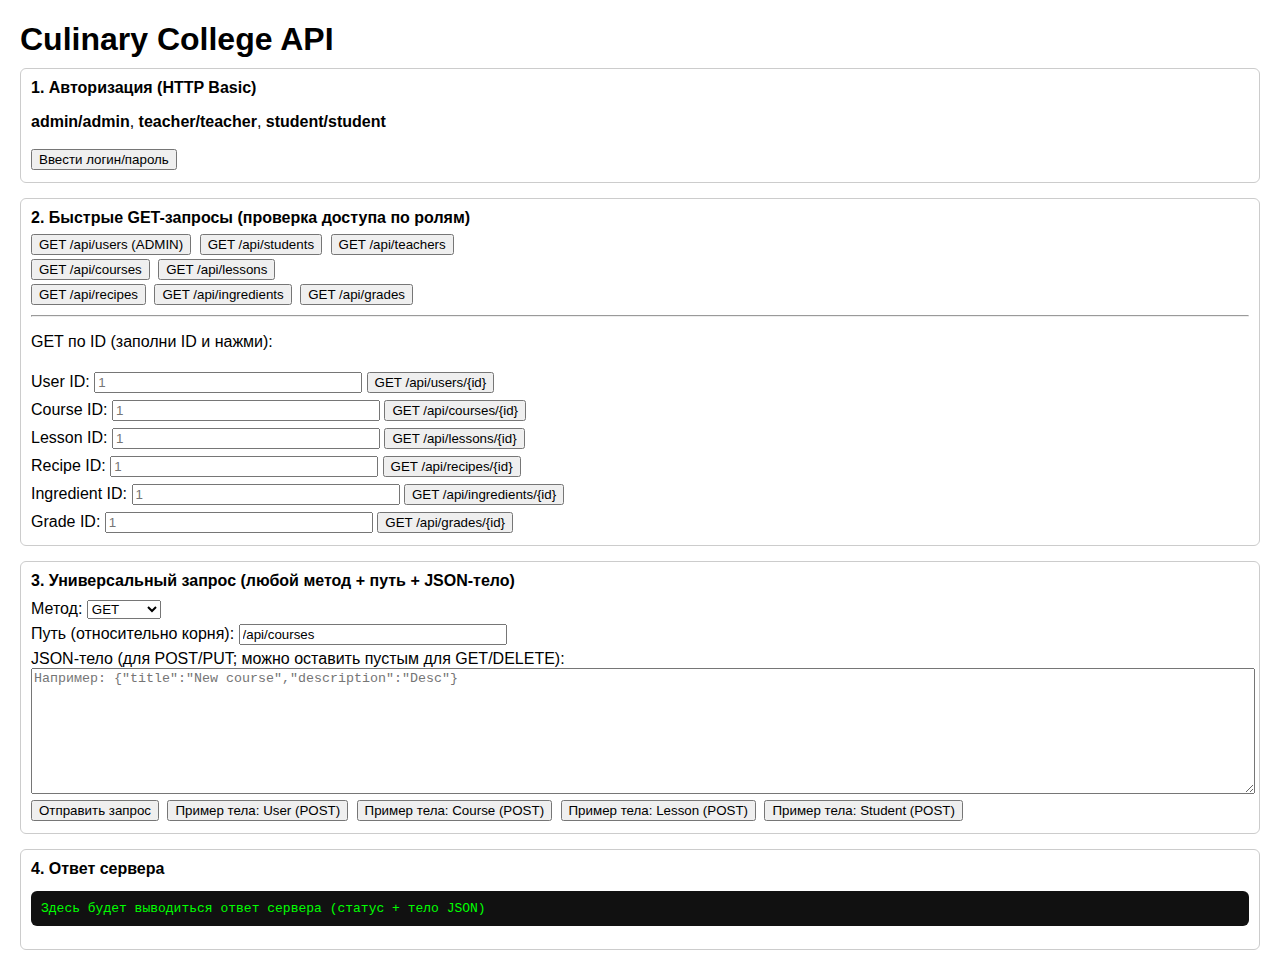
<file: target/classes/static/index.html>
<!DOCTYPE html>
<html lang="ru">
<head>
    <meta charset="UTF-8">
    <title>Culinary College API</title>
    <style>
        body { font-family: sans-serif; margin: 20px; }
        h1, h2, h3 { margin-bottom: 0.3em; }
        .section { border: 1px solid #ccc; padding: 10px; margin-bottom: 15px; border-radius: 6px; }
        .section-title { font-weight: bold; margin-bottom: 5px; }
        label { display: inline-block; margin-top: 5px; }
        input[type="text"] { width: 260px; }
        textarea { width: 100%; height: 120px; font-family: monospace; }
        button { margin: 2px 4px 2px 0; }
        #output { background: #111; color: #0f0; padding: 10px; white-space: pre-wrap; border-radius: 6px; }
    </style>
</head>
<body>
<h1>Culinary College API</h1>

<div class="section">
    <div class="section-title">1. Авторизация (HTTP Basic)</div>
    <p>
        <b>admin/admin</b>, <b>teacher/teacher</b>, <b>student/student</b>
    </p>
    <button onclick="askCredentials()">Ввести логин/пароль</button>
    <span id="authStatus" style="margin-left:10px;color:green;"></span>
</div>

<div class="section">
    <div class="section-title">2. Быстрые GET-запросы (проверка доступа по ролям)</div>
    <div>
        <button onclick="callApi('GET', '/api/users')">GET /api/users (ADMIN)</button>
        <button onclick="callApi('GET', '/api/students')">GET /api/students</button>
        <button onclick="callApi('GET', '/api/teachers')">GET /api/teachers</button>
    </div>
    <div>
        <button onclick="callApi('GET', '/api/courses')">GET /api/courses</button>
        <button onclick="callApi('GET', '/api/lessons')">GET /api/lessons</button>
    </div>
    <div>
        <button onclick="callApi('GET', '/api/recipes')">GET /api/recipes</button>
        <button onclick="callApi('GET', '/api/ingredients')">GET /api/ingredients</button>
        <button onclick="callApi('GET', '/api/grades')">GET /api/grades</button>
    </div>

    <hr>

    <p>GET по ID (заполни ID и нажми):</p>
    <div>
        <label>User ID: <input id="userId" type="text" placeholder="1"></label>
        <button onclick="callGetById('/api/users/', 'userId')">GET /api/users/{id}</button>
    </div>
    <div>
        <label>Course ID: <input id="courseId" type="text" placeholder="1"></label>
        <button onclick="callGetById('/api/courses/', 'courseId')">GET /api/courses/{id}</button>
    </div>
    <div>
        <label>Lesson ID: <input id="lessonId" type="text" placeholder="1"></label>
        <button onclick="callGetById('/api/lessons/', 'lessonId')">GET /api/lessons/{id}</button>
    </div>
    <div>
        <label>Recipe ID: <input id="recipeId" type="text" placeholder="1"></label>
        <button onclick="callGetById('/api/recipes/', 'recipeId')">GET /api/recipes/{id}</button>
    </div>
    <div>
        <label>Ingredient ID: <input id="ingredientId" type="text" placeholder="1"></label>
        <button onclick="callGetById('/api/ingredients/', 'ingredientId')">GET /api/ingredients/{id}</button>
    </div>
    <div>
        <label>Grade ID: <input id="gradeId" type="text" placeholder="1"></label>
        <button onclick="callGetById('/api/grades/', 'gradeId')">GET /api/grades/{id}</button>
    </div>
</div>

<div class="section">
    <div class="section-title">3. Универсальный запрос (любой метод + путь + JSON-тело)</div>

    <label>
        Метод:
        <select id="methodSelect">
            <option>GET</option>
            <option>POST</option>
            <option>PUT</option>
            <option>DELETE</option>
        </select>
    </label>

    <br>

    <label>
        Путь (относительно корня):
        <input id="pathInput" type="text" value="/api/courses">
    </label>

    <br>

    <label for="bodyInput">
        JSON-тело (для POST/PUT; можно оставить пустым для GET/DELETE):
    </label><br>
    <textarea id="bodyInput" placeholder='Например: {"title":"New course","description":"Desc"}'></textarea>

    <br>
    <button onclick="sendCustom()">Отправить запрос</button>
    <button onclick="fillExample('user')">Пример тела: User (POST)</button>
    <button onclick="fillExample('course')">Пример тела: Course (POST)</button>
    <button onclick="fillExample('lesson')">Пример тела: Lesson (POST)</button>
    <button onclick="fillExample('student')">Пример тела: Student (POST)</button>
</div>

<div class="section">
    <div class="section-title">4. Ответ сервера</div>
    <pre id="output">Здесь будет выводиться ответ сервера (статус + тело JSON)</pre>
</div>

<script>
    let authHeader = null;

    function askCredentials() {
        const username = prompt("Username:", "admin");
        const password = prompt("Password:", "admin");
        if (username && password) {
            authHeader = "Basic " + btoa(username + ":" + password);
            document.getElementById("authStatus").textContent =
                "Текущий пользователь: " + username;
        } else {
            alert("Логин и пароль не заданы");
        }
    }

    function ensureAuth() {
        if (!authHeader) {
            alert("Сначала нажми 'Ввести логин/пароль'");
            return false;
        }
        return true;
    }

    function callApi(method, path, bodyObj) {
        if (!ensureAuth()) return;

        const options = {
            method: method,
            headers: {
                "Authorization": authHeader,
                "Accept": "application/json"
            }
        };

        if (bodyObj !== undefined && bodyObj !== null &&
            method !== "GET" && method !== "DELETE") {
            options.headers["Content-Type"] = "application/json";
            options.body = JSON.stringify(bodyObj);
        }

        fetch(path, options)
            .then(async response => {
                const raw = await response.text();
                let parsed;
                try {
                    parsed = JSON.parse(raw);
                } catch (e) {
                    parsed = raw;
                }

                const out = document.getElementById("output");
                out.textContent =
                    "REQUEST: " + method + " " + path + "\n" +
                    "STATUS: " + response.status + " " + response.statusText + "\n\n" +
                    (typeof parsed === "string" ? parsed : JSON.stringify(parsed, null, 2));
            })
            .catch(err => {
                document.getElementById("output").textContent =
                    "REQUEST ERROR: " + err;
            });
    }

    function callGetById(prefix, inputIdElementId) {
        const id = document.getElementById(inputIdElementId).value.trim();
        if (!id) {
            alert("Сначала введи ID");
            return;
        }
        callApi("GET", prefix + id);
    }

    function sendCustom() {
        if (!ensureAuth()) return;

        const method = document.getElementById("methodSelect").value;
        const path = document.getElementById("pathInput").value.trim();
        const bodyText = document.getElementById("bodyInput").value.trim();

        let body = null;
        if (bodyText.length > 0 && method !== "GET" && method !== "DELETE") {
            try {
                body = JSON.parse(bodyText);
            } catch (e) {
                alert("Ошибка парсинга JSON-тела: " + e);
                return;
            }
        }

        if (!path.startsWith("/")) {
            alert("Путь должен начинаться с '/' (например, /api/courses)");
            return;
        }

        callApi(method, path, body);
    }

    function fillExample(type) {
        const area = document.getElementById("bodyInput");
        if (type === "user") {
            area.value = JSON.stringify({
                "username": "newuser",
                "password": "pass",
                "role": "STUDENT"
            }, null, 2);
            document.getElementById("pathInput").value = "/api/users";
            document.getElementById("methodSelect").value = "POST";
        } else if (type === "course") {
            area.value = JSON.stringify({
                "title": "Basic Cooking",
                "description": "Intro course",
                "teacher": null
            }, null, 2);
            document.getElementById("pathInput").value = "/api/courses";
            document.getElementById("methodSelect").value = "POST";
        } else if (type === "lesson") {
            area.value = JSON.stringify({
                "title": "Lesson 1",
                "content": "Some content",
                "course": null
            }, null, 2);
            document.getElementById("pathInput").value = "/api/lessons";
            document.getElementById("methodSelect").value = "POST";
        } else if (type === "student") {
            area.value = JSON.stringify({
                "fullName": "Иван Иванов",
                "user": {
                    "id": 1
                }
            }, null, 2);

            document.getElementById("pathInput").value = "/api/students";
            document.getElementById("methodSelect").value = "POST";
        }
    }
</script>
</body>
</html>
</file>
